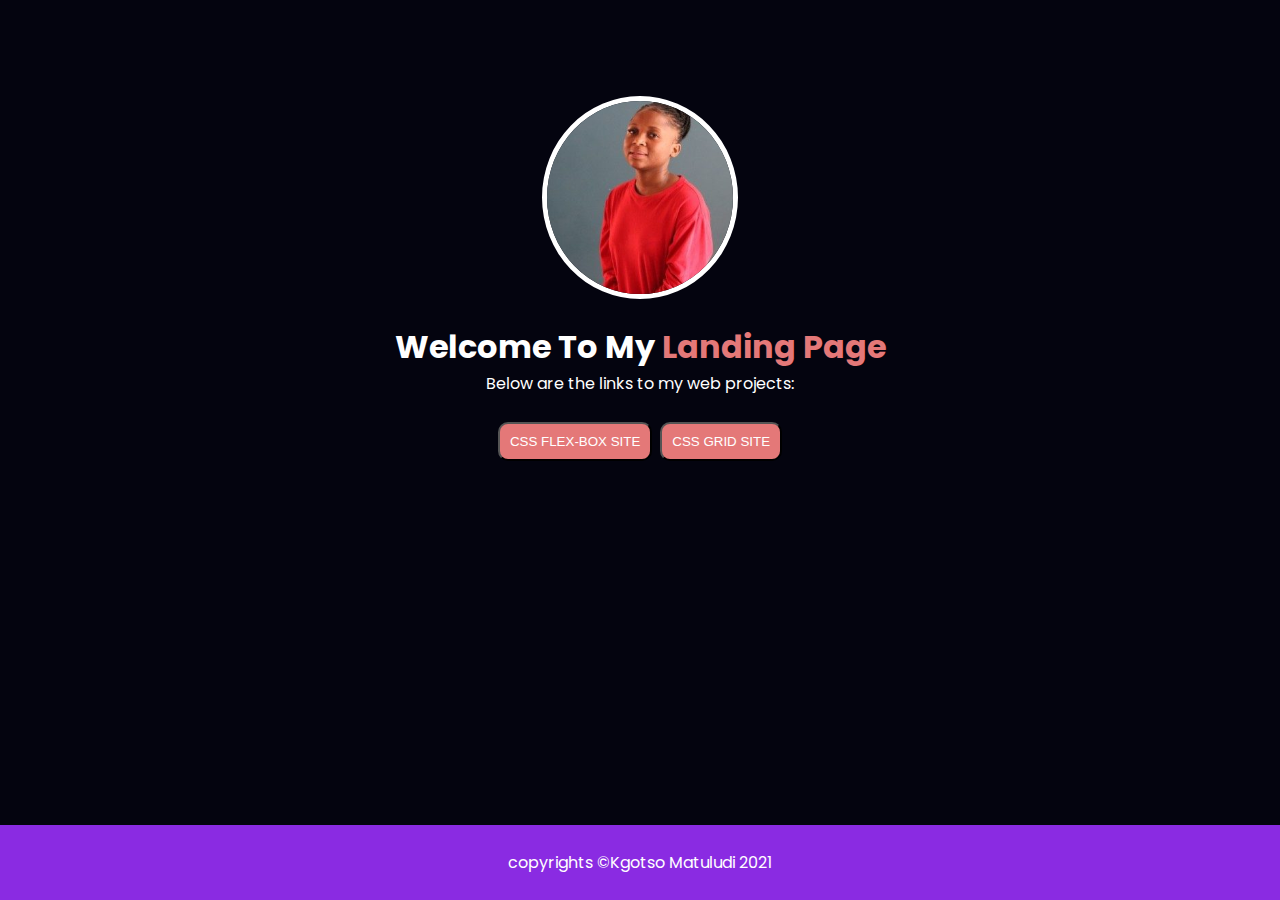
<file: index.html>
<!DOCTYPE html>
<html lang="en">

<head> 
    <meta charset="UTF-8">
    <meta http-equiv="X-UA-Compatible" content="IE=edge">
    <meta name="viewport" content="width=device-width, initial-scale=1.0">
    <title>index</title>
    <link rel="stylesheet" href="./css-files/style.css">
</head>

<body>
    <div class="main">
        <div class="content-items">
        <div class="myPic"><img src="./images/kg.jpg" alt="Kgotso"></div>
        <div class="content">
            <h1>Welcome To My <span>Landing Page</span></h1>
            <p>Below are the links to my web projects:</p>
        </div>
        <div class="buttons">
            <button><a href="./html-files/flex.html">Css flex-box site</a></button>
            <button><a href="./html-files/grid.html">Css grid site</a></button>
        </div>
        </div>
    </div>
    <footer>
        copyrights &copy;Kgotso Matuludi 2021
    </footer>
</body>

</html>
</file>
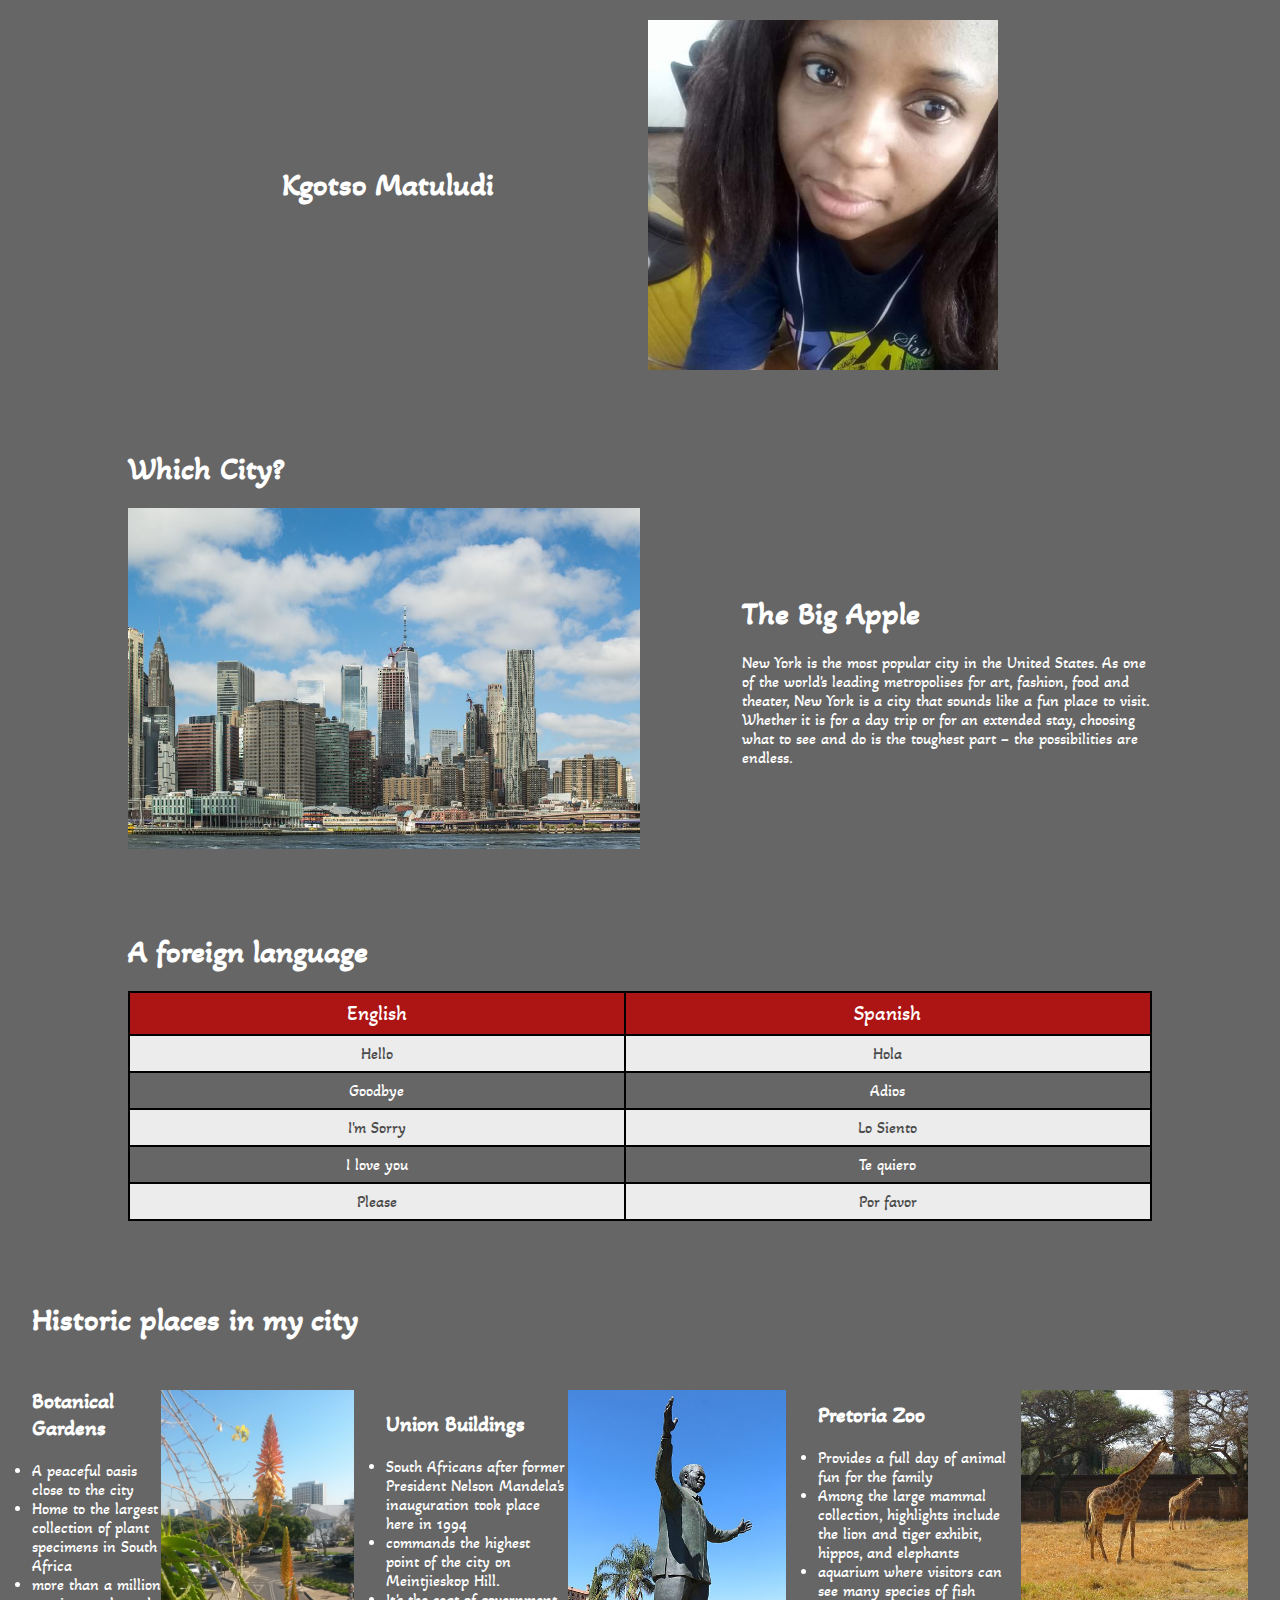
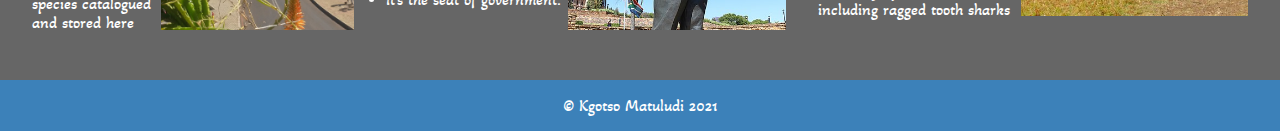
<file: html-files/flex.html>
<!DOCTYPE html>
<html>
  <head>
    <meta charset="utf-8">
    <meta name="viewport" content="width=device-width">
    <title>basic webpage</title>
    <link href="../css-files/flex.css" rel="stylesheet" type="text/css" />
  </head>
  <body> 
      <header>
        <h1>Kgotso Matuludi</h1>
        <div class="image-container">
          <img src="../images/mypic.jpg" alt="Kgotso's image">
        </div>
      </header>
 <section class="apple">
   <h1>Which City?</h1>
   <div class="content">
     <div class="img-container">
      <img src="../images/the big apple.jpg" alt="the big apple"/>
     </div>
     <div class="content-info">
       <h1>The Big Apple</h1>
       <p>New York is the most popular city in the United States. As one of the world's leading metropolises for art, fashion, food and theater, New York is a city that sounds like a fun place to visit. Whether it is for a day trip or for an extended stay, choosing what to see and do is the toughest part – the possibilities are endless.</p>
     </div>
   </div>
 </section>
<section>
  <h1>A foreign language</h1>
<table>
  <tr>
    <th>English</th>
    <th>Spanish</th>
  </tr>
  <tr>
    <td>Hello</td>
    <td>Hola</td>
  </tr>
  <tr>
    <td>Goodbye</td>
    <td>Adios</td>
  </tr>
  <tr>
    <td>I'm Sorry</td>
    <td>Lo Siento</td>
  </tr>
  <tr>
    <td>I love you</td>
    <td>Te quiero</td>
  </tr>
  <tr>
    <td>Please</td>
    <td>Por favor</td>
  </tr>
</table>
</section>
<section class="places-container">
  <h1>Historic places in my city</h1>
  <div class="places">
    <div class="place1">
      <div class="Content">
    <h1>Botanical Gardens</h1>
      <ul>
        <li>A peaceful oasis close to the city</li>
        <li>Home to the largest collection of plant specimens in South Africa</li>
        <li>more than a million species catalogued and stored here</li>
      </ul>
      </div>
      <div class="b-gardens"><img src="../images/b-gardens.jpg" alt="National Botanic Gardens"></div>
    </div>
    <div class="place2">
      <div class="u-buildings"><img src="../images/u-buildings.jpg" alt="Union Buildings"></div>
      <div class="Content">
        <h1>Union Buildings</h1>
        <ul>
          <li>South Africans after former President Nelson Mandela's inauguration took place here in 1994</li>
          <li> commands the highest point of the city on Meintjieskop Hill.</li>
          <li>It's the seat of government.</li>
        </ul>
      </div>
    </div>
    <div class="place3">
      <div class="Content">
    <h1>Pretoria Zoo</h1>    
      <ul>
        <li>Provides a full day of animal fun for the family</li>
        <li>Among the large mammal collection, highlights include the lion and tiger exhibit, hippos, and elephants</li>
        <li> aquarium where visitors can see many species of fish including ragged tooth sharks</li>
      </ul>
      </div>
      <div class="zoo"><img src="../images/zoo.jpg" alt="Pretoria Zoo"></div>
    </div>
</div>
  </section>
<footer>
  <p>&copy; Kgotso Matuludi 2021</p>
</footer>
  </body>
</html>
</file>
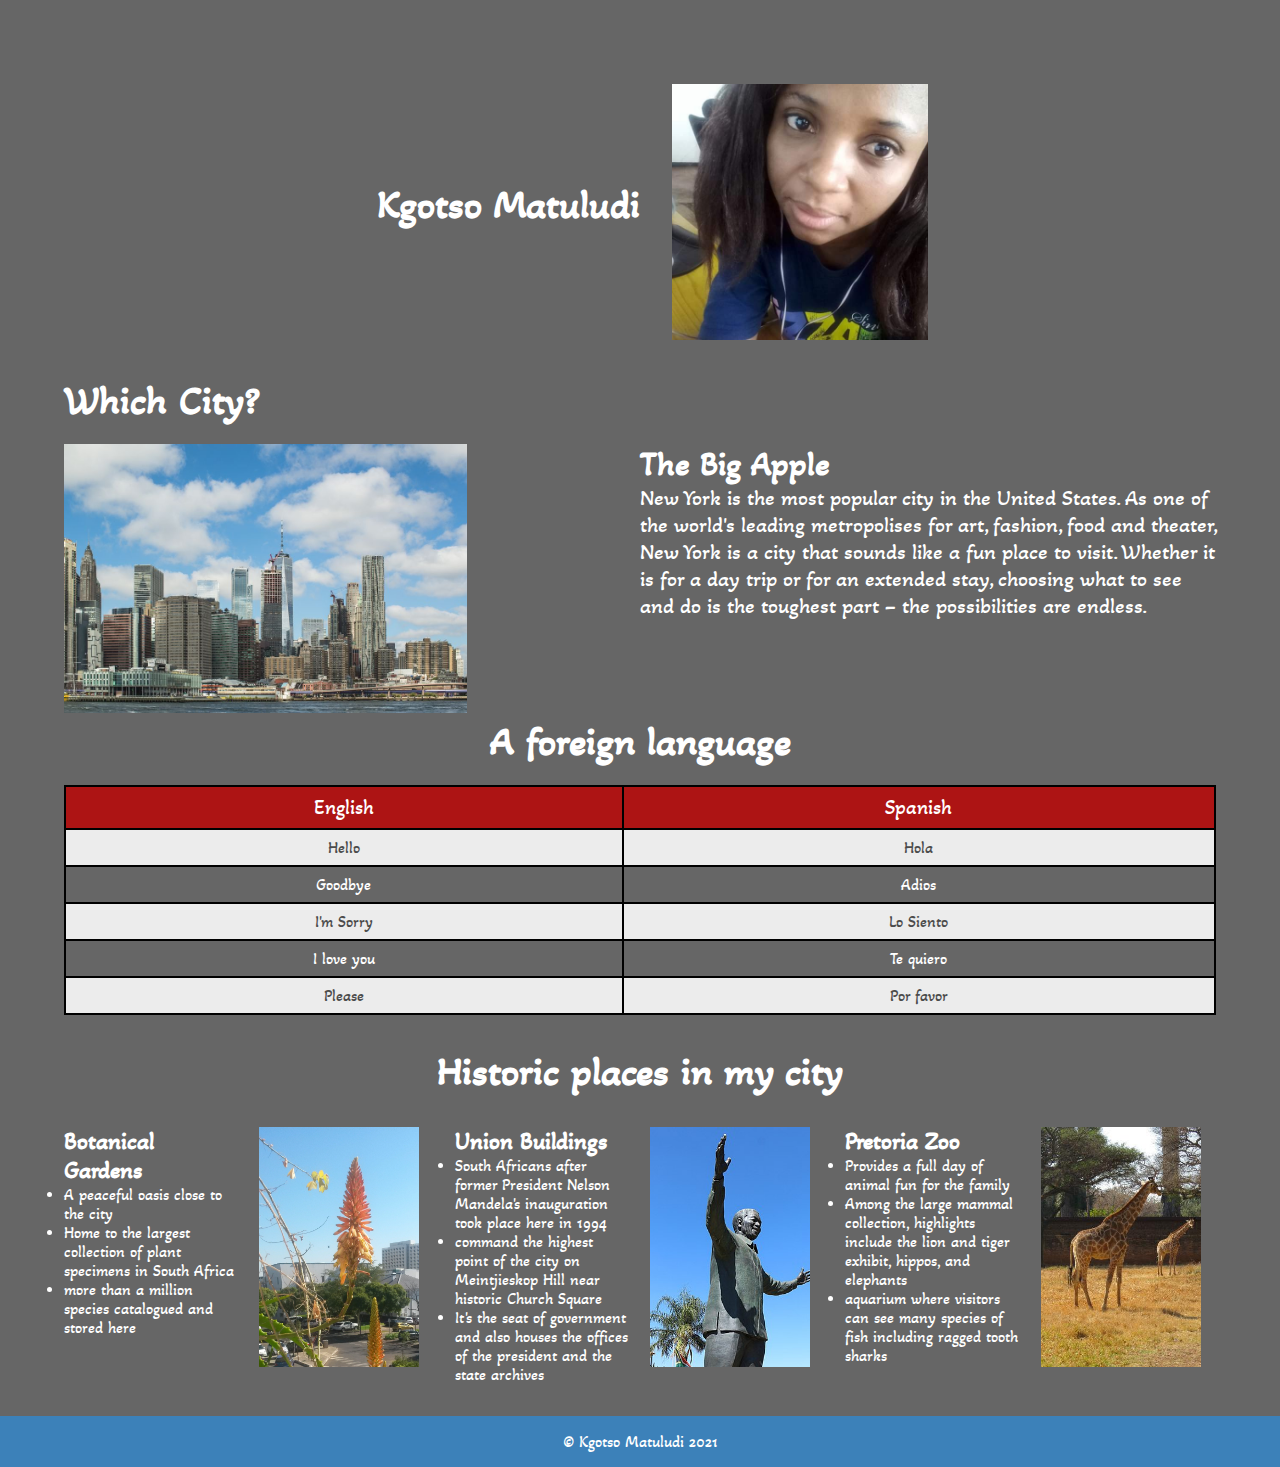
<file: html-files/grid.html>
<!DOCTYPE html>
<html>
  <head>
    <meta charset="utf-8">
    <meta name="viewport" content="width=device-width">
    <title>basic webpage</title>
    <link href="../css-files/grid.css" rel="stylesheet" type="text/css" />
  </head>
  <body> 
      <header>
        <h1 class="name">Kgotso Matuludi</h1>
        <div class="image-container">
          <img src="../images/mypic.jpg" alt="Kgotso's image">
        </div>
      </header>
 <section class="one">
   <h1>Which City?</h1>
   <div class="content">
     <div class="img-container">
      <img src="../images/the big apple.jpg" alt="the big apple"/>
     </div>
     <div class="content-info">
       <h2>The Big Apple</h2>
       <p>New York is the most popular city in the United States. As one of the world's leading metropolises for art, fashion, food and theater, New York is a city that sounds like a fun place to visit. Whether it is for a day trip or for an extended stay, choosing what to see and do is the toughest part – the possibilities are endless. </p>
     </div>
   </div>
 </section>
<section class="table">
  <h1>A foreign language</h1>
<table>
  <tr>
    <th>English</th>
    <th>Spanish</th>
  </tr>
  <tr>
    <td>Hello</td>
    <td>Hola</td>
  </tr>
  <tr>
    <td>Goodbye</td>
    <td>Adios</td>
  </tr>
  <tr>
    <td>I'm Sorry</td>
    <td>Lo Siento</td>
  </tr>
  <tr>
    <td>I love you</td>
    <td>Te quiero</td>
  </tr>
  <tr>
    <td>Please</td>
    <td>Por favor</td>
  </tr>
</table>
</section>
<section class="places-container">
  <h1>Historic places in my city</h1>
  <div class="places">
    <div class="place1">
      <div class="Content">
    <h2>Botanical Gardens</h2>
      <ul>
        <li>A peaceful oasis close to the city</li>
        <li>Home to the largest collection of plant specimens in South Africa</li>
        <li>more than a million species catalogued and stored here</li>
      </ul>
      </div>
      <div class="b-gardens"><img src="../images/b-gardens.jpg" alt="National Botanic Gardens"></div>
    </div>
    <div class="place2">
      <div class="u-buildings"><img src="../images/u-buildings.jpg" alt="Union Buildings"></div>
      <div class="Content">
        <h2>Union Buildings</h2>
        <ul>
          <li>South Africans after former President Nelson Mandela's inauguration took place here in 1994</li>
          <li> command the highest point of the city on Meintjieskop Hill near historic Church Square</li>
          <li>It's the seat of government and also houses the offices of the president and the state archives</li>
        </ul>
      </div>
    </div>
    <div class="place3">
      <div class="Content">
    <h2>Pretoria Zoo</h2>    
      <ul>
        <li>Provides a full day of animal fun for the family</li>
        <li>Among the large mammal collection, highlights include the lion and tiger exhibit, hippos, and elephants</li>
        <li> aquarium where visitors can see many species of fish including ragged tooth sharks</li>
      </ul>
      </div>
      <div class="zoo"><img src="../images/zoo.jpg" alt="Pretoria Zoo"></div>
    </div>
    </div>
  </section>
<footer>
  <p>&copy; Kgotso Matuludi 2021</p>
</footer>
  </body>
</html>
</file>
<file: css-files/style.css>
@import url('https://fonts.googleapis.com/css2?family=Poppins:wght@500&display=swap');

*{
    padding: 0;
    margin: 0;
    box-sizing: border-box;
}
body{
    font-family: 'Poppins', sans-serif;
    background-color: rgb(4, 4, 15);
    color: white;
    overflow-x: hidden;
}
.main{
    display: grid;
    justify-content: center;
    padding: 6rem;
}
.main .content-items{
    display: flex;
    flex-direction: column;
    align-items: center;
}
.main .content-items .myPic{
    border: 5px solid white;
    border-radius: 50%;
    overflow: hidden;
    position: relative;
    margin-bottom: 1.5rem;
    width: 40%;
}

.myPic img{
    width: 100%;
    transform: scale(1.1);
}
.main .content-items .content{
    margin-bottom: 1.5rem;
}
.main .content-items .content span{
    color: rgb(228, 120, 120);
}
.main .content-items .content p{
    text-align: center;
}
.buttons a{
    text-transform: uppercase;
    color: white;
    text-decoration: none;
}
button{
    margin: 2px;
    border-radius: 10px;
    background-color: rgb(228, 120, 120);
    padding: 10px;
}
footer{
    position: absolute;
    width: 100%;
    bottom: 0;
    text-align: center;
    grid-area: footer;
    padding: 25px;
    background-color: blueviolet;
}
@media (max-width: 425px){
    .main .content-items .content h1{
        font-size: 1.2rem;
        margin-bottom: 1rem;
        text-align: center;
    }
    .buttons{
        width: 10rem;
    }
    button{
        width: 10rem;
    }
    .main .content-items{
        align-items: center;
    }
}
</file>
<file: css-files/flex.css>
@import url('https://fonts.googleapis.com/css2?family=Akaya+Telivigala&display=swap');
* {
  padding: 0;
  margin: 0; 
  box-sizing: border-box;
}
body{
  background: linear-gradient(rgba(0, 0, 0, .6), rgba(0, 0, 0, .6)), url("https://images.pexels.com/photos/259447/pexels-photo-259447.jpeg?cs=srgb&dl=pexels-pixabay-259447.jpg&fm=jpg");
  background-position: center;
  font-family: 'Akaya Telivigala', cursive;
  color: #fff;
}
header {
  width: 80%;
  margin: auto;
  display: flex;
  align-items: center;
  justify-content: space-evenly;
  padding-top: 20px;
}

.image-container {
  width: 350px;
  height: 350px;
  overflow: hidden;
  position: relative;
  object-fit: fill;
}
.image-container img{
  width: 100%;
}
section {
  width: 80%;
  margin: 5rem auto;
}
.content{
  width: 100%;
  display: flex;
  align-items: center;
  justify-content: space-between;
}
.content .img-container{
  width: 50%;
  position: relative;
  object-fit: fill;
}
.content .img-container img{
  width: 100%;
}
.content-info{
  width: 40%;
}
.content-info h1{
  margin-bottom: 20px;
}
table{
  width: 100%;
  border-collapse: collapse;
}
h1{
  margin-bottom: 20px;
}

td, th{
  text-align: center;
  padding: 0.5rem;
  border: 2px solid black;
}
tr:nth-child(even){
  background-color: #ececec;
  color: rgb(75, 75, 75);
}
tr:hover{
  background-color: #d3d3d3;
}
th{
  background-color: rgb(173, 20, 20);
  color: #fff;
  font-size: 1.3rem;
  font-weight: 100;
} 
.places-container{
  width: 95%;
  margin: auto;
}
.places{
  display: flex;
  margin: 3rem 0rem;
}
.place1, .place2, .place3{
  display: flex;
  align-items: center;
  justify-content: space-between;
}
.place2{
  flex-direction: row-reverse;
  margin: 0rem 2rem;
}
.b-gardens, .u-buildings, .zoo{
  width: 15rem;
  height: 15rem;
  position: relative;
  object-fit: fill;
  overflow: hidden;
}
.b-gardens img, .u-buildings img, .zoo img{
  width: 100%;
}
.Content{
  width: 50%;
}
.Content ul li{
  font-size: 1rem;
}
.Content h1{
  font-size: 1.4rem;
}
footer {
  background: rgb(60, 129, 185);
  text-align: center;
  padding: 1rem;
}
footer p{
  color: #fff;
}
@media (max-width: 768px){
  .image-container{
    margin-top: 3rem;
    width: 40%;
  }
  .places-container .places{
    flex-direction: column;
    width: 90%;
    margin: auto;
  }
  .places-container .places .place2{
    flex-direction: row;
    width: 100%;
    margin: 0rem auto 3rem auto;
  }
  .place1,
  .place2,
  .place3{
    margin-bottom: 3rem;
  }
}
@media (max-width: 425px){
  header{
    display: flex;
    justify-content: center;
  }
  .apple{
    margin-top: 0rem;
  }
  .image-container {
    width: 300px;
    height: 300px;
}
.content{
  width: 100%;
  padding: 0rem;
  justify-content: space-between;
}
.content .img-container {
  width: 9rem;
  height: 18rem;
  overflow: hidden;
  position: relative;
  object-fit: fill;
}

.content .img-container img {
  width: 100%;
  transform: scale(5);
}

.content-info {
  width: 50%;
  font-size: .9rem;
}
.b-gardens,
.u-buildings,
.zoo {
  width: 10rem;
  height: 10rem;
  overflow: hidden;
}
.u-buildings{
  margin-right: 3.7rem;
}
.place2{
  width: 100%;
  margin: 2rem auto;
}
}
@media (max-width: 375px){
  .u-buildings {
    width: 15rem;
    height: 17rem;
    position: relative;
    object-fit: fill;
    overflow: hidden;
  }
  .u-buildings img {
    width: 100%;
    transform: scale(1.6);
    transform-origin: top;
  }
}
@media(max-width:320px){
  header {
    width: 80%;
    margin: auto;
    display: flex;
    flex-direction:column-reverse;
    align-items: center;
    justify-content: space-evenly;
    padding-top: 20px;
    margin-bottom: 2rem;
  }
  .image-container {
    width: 250px;
    height: 250px;
    overflow: hidden;
    position: relative;
    object-fit: fill;
  }
  header h1{
    margin-top: 1rem;
  }
  .content{
    width: 100%;
    display: flex;
    flex-direction: column;
  }
  .content .img-container {
    width: 100%;
    position: relative;
    object-fit: fill;
  }
  .content .content-info{
    margin-top: 1rem;
    width: 98%;
  }
  .place1, .place3 {
    flex-direction: column;
  }
  .place2{
    display: block;
  }
  .Content{
    width: 90%;
    margin-bottom: 2rem;
  }
  .b-gardens, .u-buildings, .zoo{
    width: 100%;
  }
  .b-gardens img, .u-buildings img, .zoo img{
      transform:scale(1.3);
      transform-origin: bottom;
  }
}
</file>
<file: css-files/grid.css>
@import url('https://fonts.googleapis.com/css2?family=Akaya+Telivigala&display=swap');

* {
    padding: 0;
    margin: 0;
    box-sizing: border-box;
} 

body {
    background: linear-gradient(rgba(0, 0, 0, .6), rgba(0, 0, 0, .6)), url("https://images.pexels.com/photos/259447/pexels-photo-259447.jpeg?cs=srgb&dl=pexels-pixabay-259447.jpg&fm=jpg");
    background-position: center;
    font-family: 'Akaya Telivigala', cursive;
    color: #fff;
}

header {
    display: grid;
    grid-template-columns: repeat(2, 1fr);
    grid-template-rows: repeat(1fr);
    grid-template-areas: "name image"
                         "name image";
    width: 80%;
    margin: 4rem auto 2rem auto;
    justify-self: center;
    align-items: center;
    padding-top: 20px;
}
header .image-container {
    grid-area: image;
    margin-left: 2em;
    width: 50%;
    position: relative;
    object-fit: fill;
}
h1{
    font-size: 2.5rem;
}
.image-container img {
    width: 100%;
}
.name {
    grid-area: name;
    text-align:end;
    align-self: center;
}
.one{
     width: 90%;
     margin: auto;
}

.one .content{
    display: grid;
    grid-template-columns: repeat(4, 1fr);
    grid-template-rows: repeat(1fr);
    grid-template-areas: "image image p p"
                         "image image p p";
    width: 100%;
}
.one .content .img-container {
    grid-area: image;
    position: relative;
    width: 70%;
    object-fit: fill;
}
.one .content .img-container img{
    width: 100%;
}
.one .content .content-info {
    grid-area: p;
    font-size: 1.4rem;
}
.places-container{
    width: 90%;
    margin: auto;
    margin-top: 2rem;
}
.places-container h1{
    text-align: center;
}
.places{
    display: grid;
    grid-template-columns: repeat(3, 1fr);
    grid-template-rows: repeat(1fr);
    grid-template-areas: "p1 p2 p3"
                         "p1 p2 p3"
                         "p1 p2 p3";
    width: 100%;
    margin: 2rem auto;
    gap: 20px;
}


.places-container .places .place1{
    grid-area: p1;
    display: grid;
    grid-template-columns: repeat(2, 1fr);
    grid-template-rows: repeat(1fr);
    grid-template-areas: "text image"
                         "text image"
                         "text image";
    gap: 20px;
}

.places-container .places .place2 {
    grid-area: p2;
    display: grid;
    grid-template-columns: repeat(2, 1fr);
    grid-template-rows: repeat(1fr);
    grid-template-areas: "text image"
                         "text image"
                         "text image";
    gap: 20px
}
.Content{
    grid-area: text;
}
.places-container .places .place3 {
    grid-area: p3;
    display: grid;
    grid-template-columns: repeat(2, 1fr);
    grid-template-rows: repeat(1fr);
    grid-template-areas: "text image"
                         "text image"
                         "text image";
    gap: 20px
}
.b-gardens, .u-buildings, .zoo{
    grid-area: image;
    width: 10rem;
    height:15rem;
    object-fit: fill;
    position: relative;
    overflow: hidden;
}
.b-gardens img, .u-buildings img, .zoo img {
    width: 100%;
    transform: scale(1.5);
    transform-origin: top;
}

.table{
     width: 90%;
     margin: auto;
}

.table h1{
 text-align: center;
}

table {
    width: 100%;
    border-collapse: collapse;
}
h1 {
    margin-bottom: 20px;
}

td,
th {
    text-align: center;
    padding: 0.5rem;
    border: 2px solid black;
}

tr:nth-child(even) {
    background-color: #ececec;
    color: rgb(75, 75, 75);
}

tr:hover {
    background-color: #d3d3d3;
}

th {
    background-color: rgb(173, 20, 20);
    color: #fff;
    font-size: 1.3rem;
    font-weight: 100;
}

footer {
    background: rgb(60, 129, 185);
    text-align: center;
    padding: 1rem;
}

footer p {
    color: #fff;
}

@media (max-width: 768px) {
    h1{
        font-size: 2rem;
        margin-top: 4rem;
    }
    .places {
        grid-template-columns: repeat(2, 1fr);
        grid-template-areas: "p1 p1"
                             "p2 p2"
                             "p3 p3";
        margin: 2rem auto;
    }
    .places-container .places .place1 {
        grid-template-columns: repeat(1, 1fr);
    }
    .places-container .places .place2 {
        grid-template-columns: repeat(1, 1fr);
        grid-template-rows: repeat(1fr);
        grid-template-areas: "image text"
                             "image text"
                             "image text";
        margin: 3rem auto;
    }
    .places-container .places .place3 {
        grid-template-columns: repeat(1, 1fr);
    }
    .u-buildings, .b-gardens, .zoo{
        width: 15rem;
    }
    .u-buildings{
        margin-right: 2rem;
    }
    .u-buildings img, .b-gardens img, .zoo img{
        transform: scale(1);
    }
    .one p{
        font-size: 1rem;
    }
}

@media (max-width: 425px) {
    header .image-container {
        grid-area: image;
        margin-left: 2em;
        width: 95%;
        position: relative;
        object-fit: fill;
    }
    .image-container img {
        width: 100%;
    }
    .one .content .img-container {
        position: relative;
        width:10rem;
        height: 12rem;
        overflow: hidden;
        object-fit: fill;
    }
    .img-container img {
        width: 100%;
        transform: scale(2);
        transform-origin: top;
    }
    .b-gardens,
    .u-buildings,
    .zoo {
        grid-area: image;
        width: 10rem;
        height: 15rem;
        object-fit: fill;
        position: relative;
        overflow: hidden;
    }

    .b-gardens img,
    .u-buildings img,
    .zoo img {
        width: 100%;
        transform: scale(1.5);
        transform-origin: top;
    }
    .one .content .content-info p{
        font-size: .8rem;
    }
}
@media(max-width:320px){
    header {
        display: grid;
        grid-template-columns: repeat(2, 1fr);
        grid-template-rows: repeat(1fr);
        grid-template-areas: "image image"
                             "name name";
        width: 80%;
        margin: 1rem auto 2rem auto;
        justify-self: center;
        align-items: center;
        padding-top: 20px;
    }
    .one, .places-container{
        margin-left: 1.5rem;
    }
    header{
        margin-right: 3.5rem;
    }
    .name{
        margin-top: 1rem;
    }
    .one .content {
        display: grid;
        grid-template-columns: repeat(2, 1fr);
        grid-template-rows: repeat(1fr);
        grid-template-areas: "p p"
                             "image image";
        width: 100%;
    }
    .one .content .img-container{
        margin-top: 1rem;
        width: 16rem;
    }
    .places-container .places .place1,
    .places-container .places .place2,
    .places-container .places .place3 {
        grid-area: p1, p2, p3;
        display: grid;
        grid-template-columns: repeat(2, 1fr);
        grid-template-rows: repeat(1fr);
        grid-template-areas: "text text"
                             "image image";
        gap: 20px;
    }
    .u-buildings, .b-gardens, .zoo{
        width: 16rem;
    }
}
</file>
